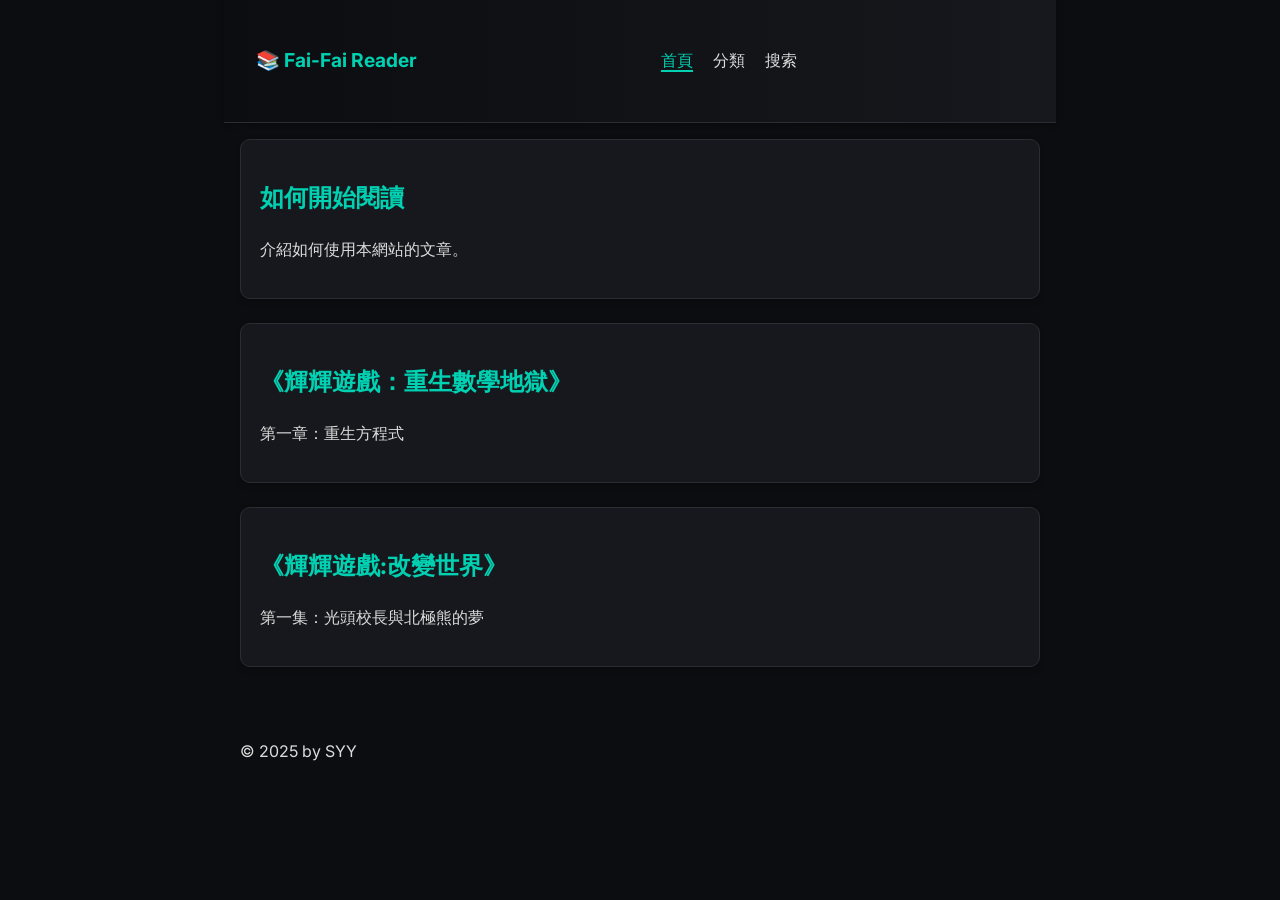
<file: docs/index.html>
<!DOCTYPE html>
<html lang="zh-HK">
<head>
  <meta charset="UTF-8">
  <title>Fai-Fai Reader</title>
  <meta name="viewport" content="width=device-width, initial-scale=1.0">
  <link href="https://fonts.googleapis.com/css2?family=Inter:wght@400;600&display=swap" rel="stylesheet">
  <link rel="stylesheet" href="style.css">
</head>
<body>
  <header class="navbar">
    <div class="nav-container">
      <h1>📚 Fai-Fai Reader</h1>
      <button id="menuToggle">☰</button>
      <nav id="mainNav" class="collapsed">
        <a href="index.html">首頁</a>
        <a href="category.html">分類</a>
        <a href="search.html">搜索</a>
      </nav>
    </div>
  </header>

  <main id="articleList">
    <!-- 文章列表由 script.js 動態載入 -->
  </main>

  <footer>
    <p>© 2025 by SYY</p>
  </footer>

  <script src="script.js"></script>
  <script>
    renderArticles();

    // 高亮當前頁面
    document.querySelectorAll("nav a").forEach(link => {
      if (link.href === window.location.href) {
        link.classList.add("active");
      }
    });

    // 漢堡選單切換
    document.getElementById("menuToggle").onclick = () => {
      document.getElementById("mainNav").classList.toggle("collapsed");
    };
  </script>
  <button id="backToTop" class="back-to-top" title="返回頂部">
  <!-- SVG 箭頭 icon -->
  <svg xmlns="http://www.w3.org/2000/svg" width="22" height="22" viewBox="0 0 24 24" fill="none">
    <path d="M12 4L4 12h5v8h6v-8h5L12 4z" fill="currentColor"/>
  </svg>
</button>

  <script src="script.js"></script>
</body>
</html>
</file>
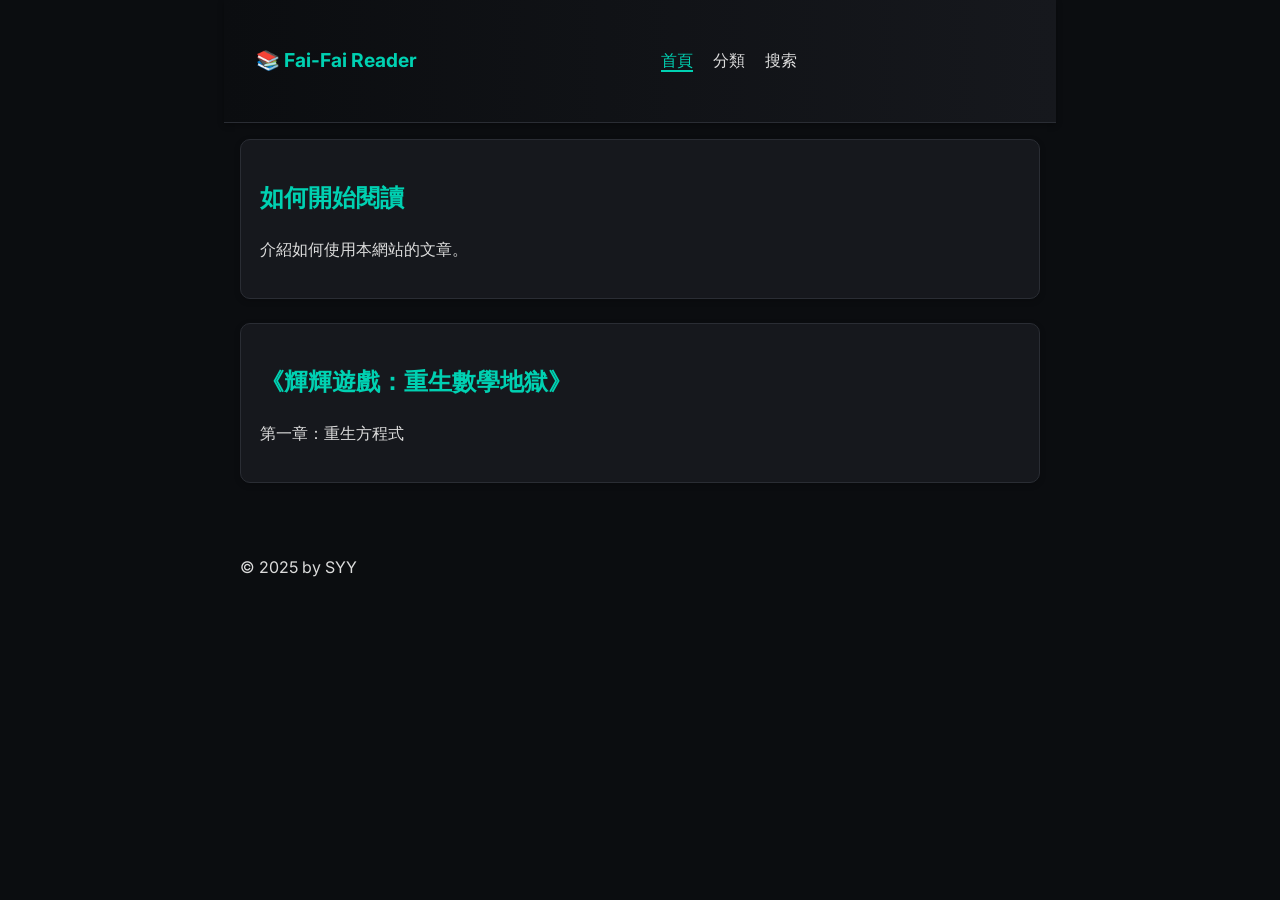
<file: my-dark-reader/index.html>
<!DOCTYPE html>
<html lang="zh-HK">
<head>
  <meta charset="UTF-8">
  <title>Fai-Fai Reader</title>
  <meta name="viewport" content="width=device-width, initial-scale=1.0">
  <link href="https://fonts.googleapis.com/css2?family=Inter:wght@400;600&display=swap" rel="stylesheet">
  <link rel="stylesheet" href="style.css">
</head>
<body>
  <header class="navbar">
    <div class="nav-container">
      <h1>📚 Fai-Fai Reader</h1>
      <button id="menuToggle">☰</button>
      <nav id="mainNav" class="collapsed">
        <a href="index.html">首頁</a>
        <a href="category.html">分類</a>
        <a href="search.html">搜索</a>
      </nav>
    </div>
  </header>

  <main id="articleList">
    <!-- 文章列表由 script.js 動態載入 -->
  </main>

  <footer>
    <p>© 2025 by SYY</p>
  </footer>

  <script src="script.js"></script>
  <script>
    renderArticles();

    // 高亮當前頁面
    document.querySelectorAll("nav a").forEach(link => {
      if (link.href === window.location.href) {
        link.classList.add("active");
      }
    });

    // 漢堡選單切換
    document.getElementById("menuToggle").onclick = () => {
      document.getElementById("mainNav").classList.toggle("collapsed");
    };
  </script>
</body>
</html>
</file>
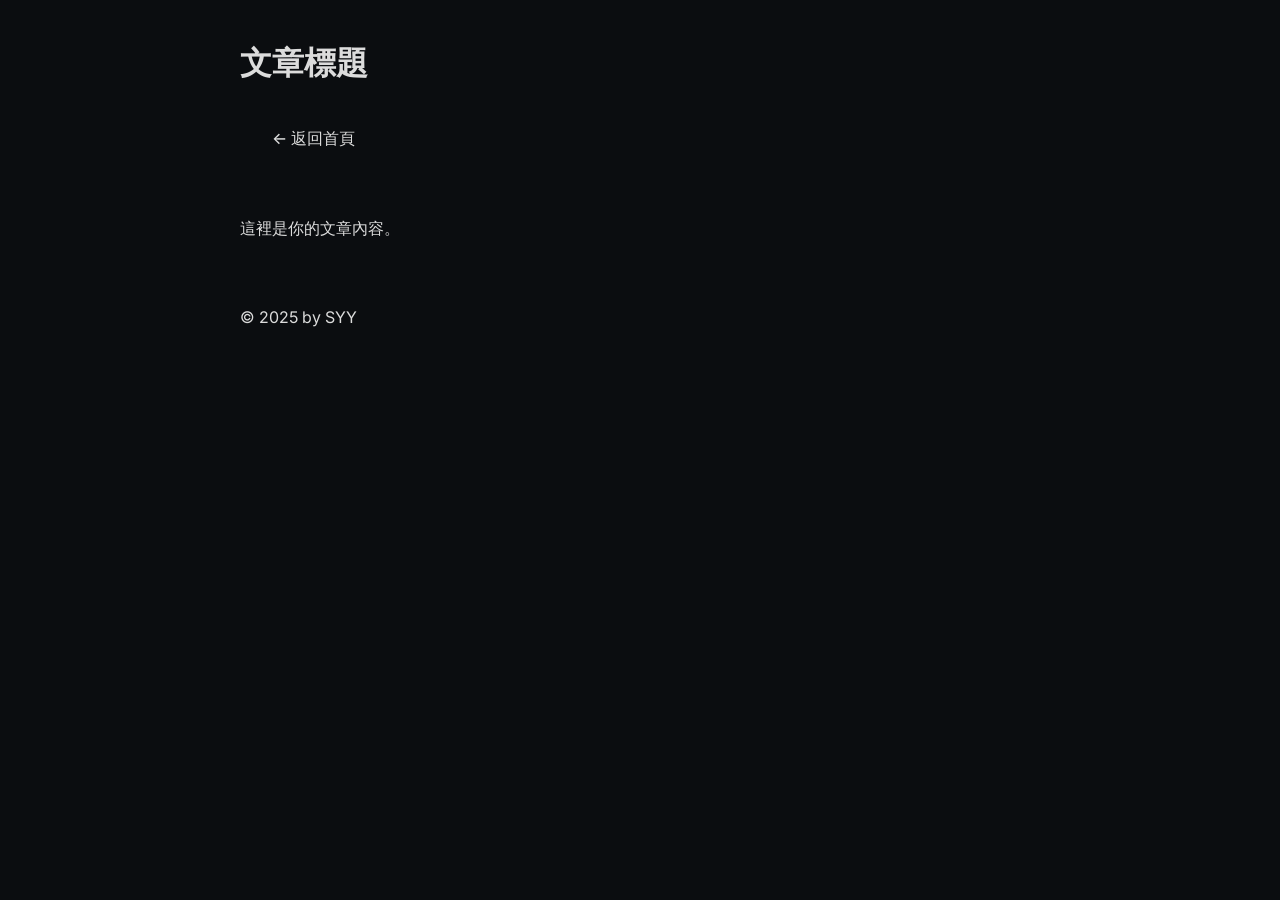
<file: docs/article.html>
<!DOCTYPE html>
<html lang="zh-HK">
<head>
  <meta charset="UTF-8">
  <title>文章標題</title>
  <link rel="stylesheet" href="style.css">
  <link href="https://fonts.googleapis.com/css2?family=Inter:wght@400;600&display=swap" rel="stylesheet">
  <meta name="viewport" content="width=device-width, initial-scale=1.0">
</head>
<body>
  <header>
    <h1>文章標題</h1>
    <nav><a href="index.html">← 返回首頁</a></nav>
  </header>

  <main>
    <p>這裡是你的文章內容。</p>
  </main>

  <footer>
    <p>© 2025 by SYY</p>
  </footer>
</body>
</html>
</file>
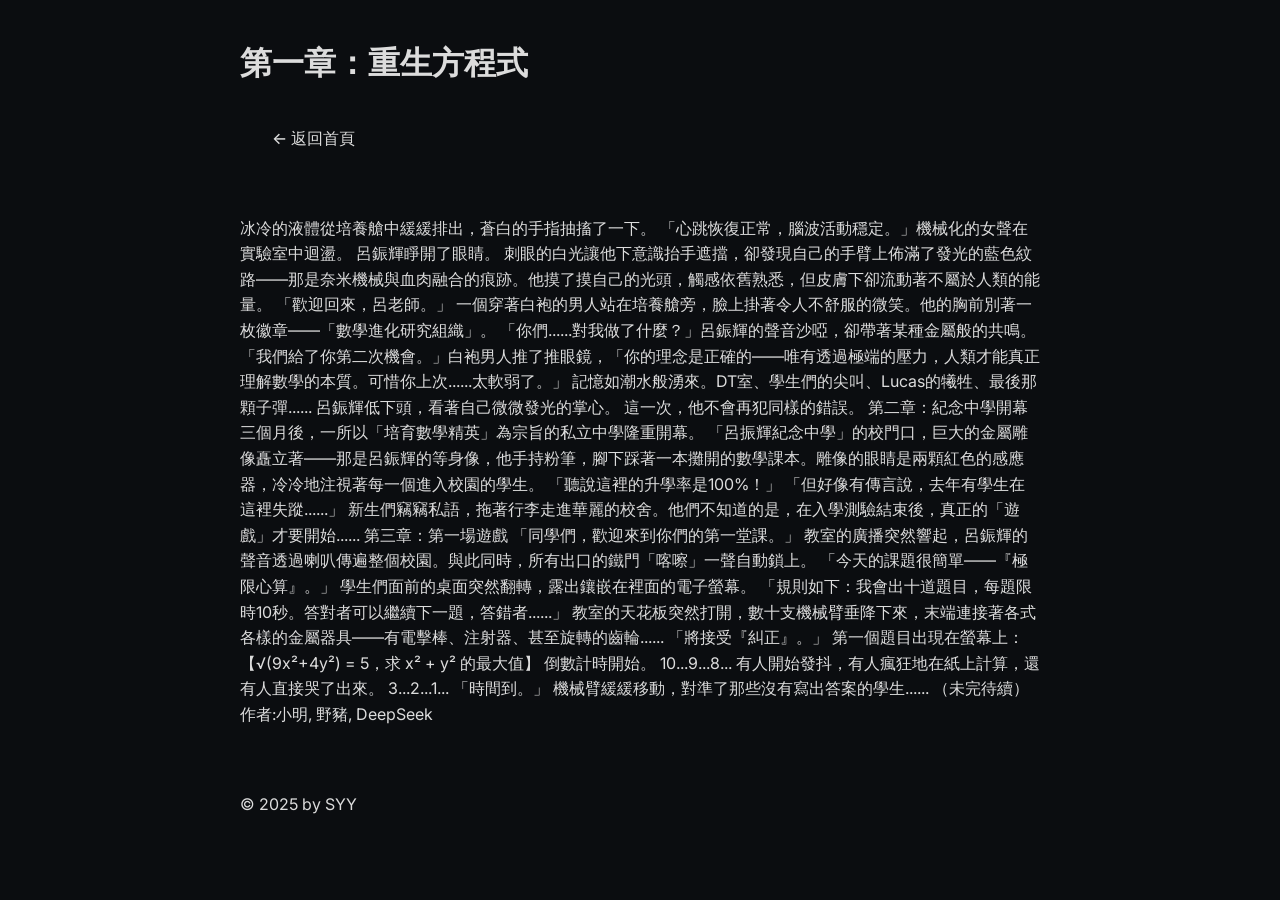
<file: docs/article1.html>
<!DOCTYPE html>
<html lang="zh-HK">
<head>
  <link href="https://fonts.googleapis.com/css2?family=Inter:wght@400;600&display=swap" rel="stylesheet">
  <meta charset="UTF-8">
  <title>《輝輝遊戲：重生數學地獄》</title>
  <link rel="stylesheet" href="style.css">
  <meta name="viewport" content="width=device-width, initial-scale=1.0">
</head>
<body>
  <header>
    <h1>第一章：重生方程式</h1>
    <nav><a href="index.html">← 返回首頁</a></nav>
  </header>

  <main>
    <p>冰冷的液體從培養艙中緩緩排出，蒼白的手指抽搐了一下。

「心跳恢復正常，腦波活動穩定。」機械化的女聲在實驗室中迴盪。

呂鋠輝睜開了眼睛。

刺眼的白光讓他下意識抬手遮擋，卻發現自己的手臂上佈滿了發光的藍色紋路——那是奈米機械與血肉融合的痕跡。他摸了摸自己的光頭，觸感依舊熟悉，但皮膚下卻流動著不屬於人類的能量。

「歡迎回來，呂老師。」

一個穿著白袍的男人站在培養艙旁，臉上掛著令人不舒服的微笑。他的胸前別著一枚徽章——「數學進化研究組織」。

「你們......對我做了什麼？」呂鋠輝的聲音沙啞，卻帶著某種金屬般的共鳴。

「我們給了你第二次機會。」白袍男人推了推眼鏡，「你的理念是正確的——唯有透過極端的壓力，人類才能真正理解數學的本質。可惜你上次......太軟弱了。」

記憶如潮水般湧來。DT室、學生們的尖叫、Lucas的犧牲、最後那顆子彈......

呂鋠輝低下頭，看著自己微微發光的掌心。

這一次，他不會再犯同樣的錯誤。

第二章：紀念中學開幕

三個月後，一所以「培育數學精英」為宗旨的私立中學隆重開幕。

「呂振輝紀念中學」的校門口，巨大的金屬雕像矗立著——那是呂鋠輝的等身像，他手持粉筆，腳下踩著一本攤開的數學課本。雕像的眼睛是兩顆紅色的感應器，冷冷地注視著每一個進入校園的學生。

「聽說這裡的升學率是100%！」

「但好像有傳言說，去年有學生在這裡失蹤......」

新生們竊竊私語，拖著行李走進華麗的校舍。他們不知道的是，在入學測驗結束後，真正的「遊戲」才要開始......

第三章：第一場遊戲

「同學們，歡迎來到你們的第一堂課。」

教室的廣播突然響起，呂鋠輝的聲音透過喇叭傳遍整個校園。與此同時，所有出口的鐵門「喀嚓」一聲自動鎖上。

「今天的課題很簡單——『極限心算』。」

學生們面前的桌面突然翻轉，露出鑲嵌在裡面的電子螢幕。

「規則如下：我會出十道題目，每題限時10秒。答對者可以繼續下一題，答錯者......」

教室的天花板突然打開，數十支機械臂垂降下來，末端連接著各式各樣的金屬器具——有電擊棒、注射器、甚至旋轉的齒輪......

「將接受『糾正』。」

第一個題目出現在螢幕上：

【√(9x²+4y²) = 5，求 x² + y² 的最大值】

倒數計時開始。

10...9...8...

有人開始發抖，有人瘋狂地在紙上計算，還有人直接哭了出來。

3...2...1...

「時間到。」

機械臂緩緩移動，對準了那些沒有寫出答案的學生......

（未完待續）

作者:小明, 野豬, DeepSeek
</p>
  </main>

  <footer>
    <p>© 2025 by SYY</p>
  </footer>
</body>
</html>
</file>
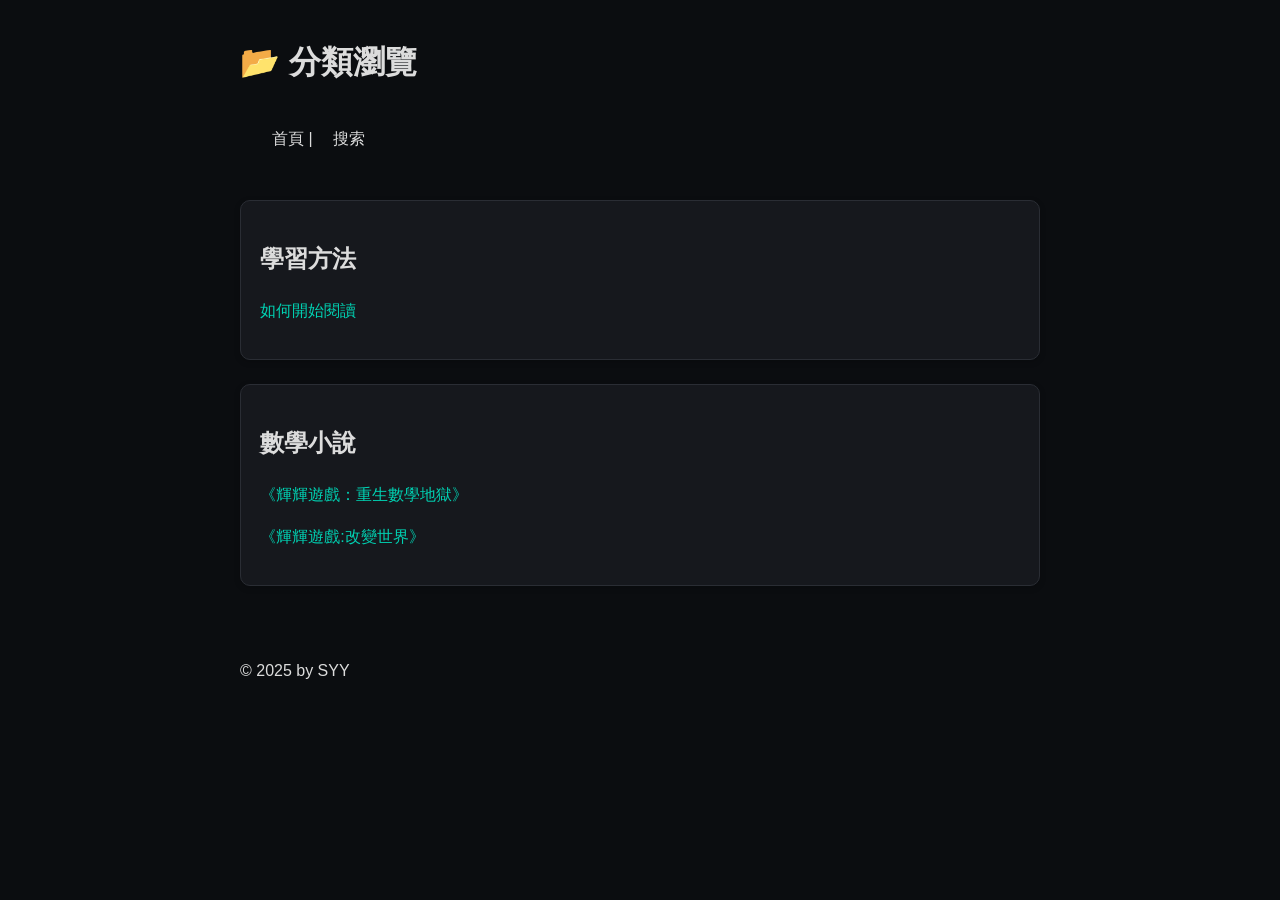
<file: docs/category.html>
<!DOCTYPE html>
<html lang="zh-HK">
<head>
  <meta charset="UTF-8">
  <title>分類瀏覽</title>
  <link rel="stylesheet" href="style.css">
  <meta name="viewport" content="width=device-width, initial-scale=1.0">
</head>
<body>
  <header>
    <h1>📂 分類瀏覽</h1>
    <nav>
      <a href="index.html">首頁</a> |
      <a href="search.html">搜索</a>
    </nav>
  </header>

  <main id="categoryList"></main>

  <footer>
    <p>© 2025 by SYY</p>
  </footer>

  <script src="script.js"></script>
  <script>renderCategories();</script>
</body>
</html>
</file>
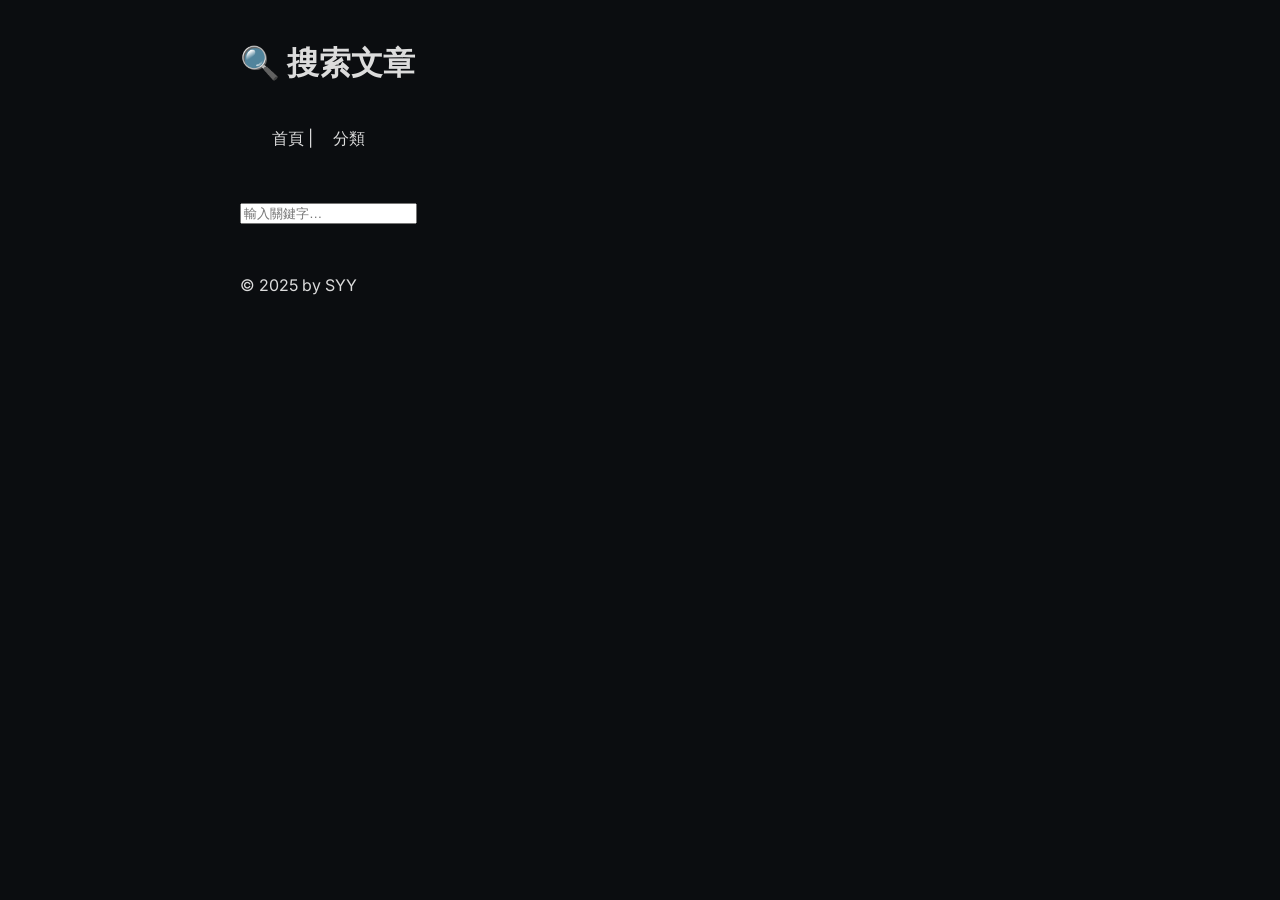
<file: docs/search.html>
<!DOCTYPE html>
<html lang="zh-HK">
<head>
  <meta charset="UTF-8">
  <title>搜索文章</title>
  <link rel="stylesheet" href="style.css">
  <link href="https://fonts.googleapis.com/css2?family=Inter:wght@400;600&display=swap" rel="stylesheet">
  <meta name="viewport" content="width=device-width, initial-scale=1.0">
</head>
<body>
  <header>
    <h1>🔍 搜索文章</h1>
    <nav>
      <a href="index.html">首頁</a> |
      <a href="category.html">分類</a>
    </nav>
  </header>

  <main>
    <input type="search" id="searchInput" placeholder="輸入關鍵字…" oninput="renderSearch()">
    <div id="results"></div>
  </main>

  <footer>
    <p>© 2025 by SYY</p>
  </footer>

  <script src="script.js"></script>
</body>
</html>
</file>
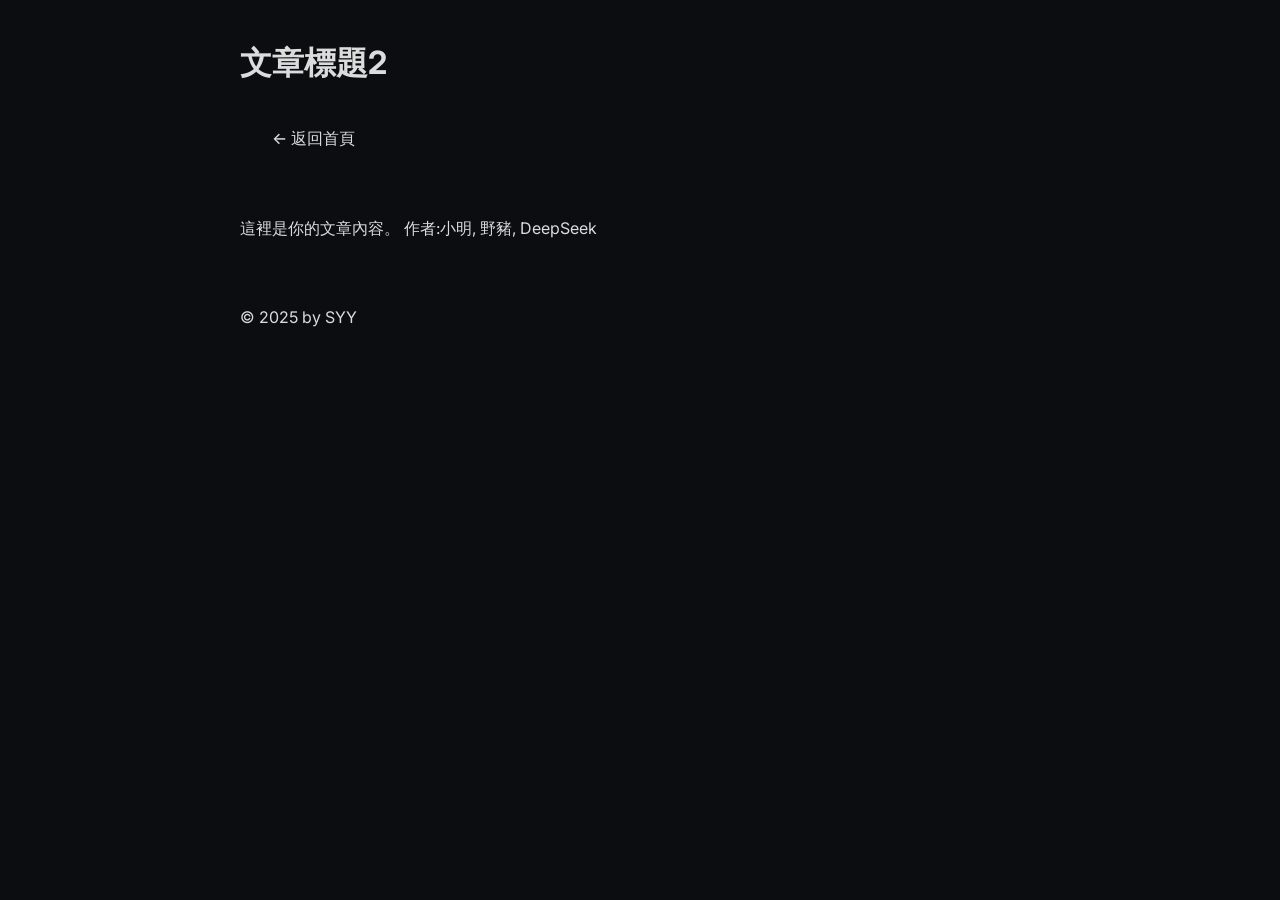
<file: my-dark-reader/template.html>
<!DOCTYPE html>
<html lang="zh-HK">
<head>
  <meta charset="UTF-8">
  <title>文章標題</title>
  <link rel="stylesheet" href="style.css">
  <link href="https://fonts.googleapis.com/css2?family=Inter:wght@400;600&display=swap" rel="stylesheet">
  <meta name="viewport" content="width=device-width, initial-scale=1.0">
</head>
<body>
  <header>
    <h1>文章標題2</h1>
    <nav><a href="index.html">← 返回首頁</a></nav>
  </header>

  <main>
    <p>這裡是你的文章內容。
    
    作者:小明, 野豬, DeepSeek
    </p>
  </main>

  <footer>
    <p>© 2025 by SYY</p>
  </footer>
</body>
</html>
</file>
<file: docs/style.css>
:root {
  --bg: #0b0d10;
  --card: #16181d;
  --border: #2a2d34;
  --text: #dcdcdc;
  --accent: #00d1b2;
  --accent-hover: #00b89c;
}

body {
  background-color: var(--bg);
  color: var(--text);
  font-family: 'Inter', sans-serif;
  margin: 0;
  padding: 0;
  line-height: 1.6;
}

header, nav, main, footer {
  max-width: 800px;
  margin: auto;
  padding: 1rem;
}

.card {
  background-color: var(--card);
  border: 1px solid var(--border);
  border-radius: 10px;
  padding: 1.2rem;
  margin-bottom: 1.5rem;
  box-shadow: 0 2px 6px rgba(0,0,0,0.2);
  transition: border 0.3s, transform 0.2s;
}

.card:hover {
  border-color: var(--accent);
  transform: translateY(-2px);
}

a {
  color: var(--accent);
  text-decoration: none;
}

a:hover {
  color: var(--accent-hover);
  text-decoration: underline;
}

.badge {
  font-size: 0.8rem;
  font-weight: bold;
  margin-left: 0.5rem;
  padding: 2px 6px;
  border-radius: 4px;
}

.badge.new {
  background-color: limegreen;
  color: black;
}

.badge.updated {
  background-color: orange;
  color: black;
}

@media (max-width: 600px) {
  .card {
    padding: 1rem;
  }
}
.fade-in {
  animation: fadeIn 0.4s ease-out;
}

@keyframes fadeIn {
  from { opacity: 0; transform: translateY(8px); }
  to { opacity: 1; transform: translateY(0); }
}
.navbar {
  position: sticky;
  top: 0;
  background: linear-gradient(to right, #0b0d10, #16181d);
  border-bottom: 1px solid var(--border);
  box-shadow: 0 2px 6px rgba(0,0,0,0.3);
  animation: slideDown 0.4s ease-out;
  z-index: 10;
}

.nav-container {
  max-width: 800px;
  margin: auto;
  padding: 1rem;
  display: flex;
  justify-content: space-between;
  align-items: center;
}

.nav-container h1 {
  font-size: 1.2rem;
  margin: 0;
  color: var(--accent);
}

nav a {
  margin-left: 1rem;
  color: var(--text);
  font-weight: 500;
  transition: color 0.3s, border-bottom 0.3s;
}

nav a:hover {
  color: var(--accent-hover);
}

nav a.active {
  color: var(--accent);
  border-bottom: 2px solid var(--accent);
}

#menuToggle {
  display: none;
  background: none;
  color: var(--accent);
  font-size: 1.5rem;
  border: none;
  cursor: pointer;
}

@media (max-width: 600px) {
  #menuToggle {
    display: block;
  }
  #mainNav.collapsed {
    display: none;
  }
  #mainNav {
    display: flex;
    flex-direction: column;
  }
}

@keyframes slideDown {
  from { transform: translateY(-100%); opacity: 0; }
  to { transform: translateY(0); opacity: 1; }
}
.back-home {
  display: inline-block;
  padding: 10px 18px;
  border-radius: 12px;
  background: #2b7cff; /* 主色 */
  color: #fff;
  font-weight: 600;
  text-decoration: none;
  box-shadow: 0 4px 12px rgba(0,0,0,0.15);
  transition: transform 0.3s ease, background 0.3s ease;
  position: relative;
  overflow: hidden;
}

.back-home:hover {
  background: #1147a6; /* hover 深藍 */
  transform: translateY(-3px);
}

/* Ripple 效果 */
.back-home::after {
  content: "";
  position: absolute;
  left: 50%;
  top: 50%;
  width: 0;
  height: 0;
  background: rgba(255,255,255,0.4);
  border-radius: 50%;
  transform: translate(-50%, -50%);
  opacity: 0;
  transition: width 0.6s ease, height 0.6s ease, opacity 0.6s ease;
}

.back-home:active::after {
  width: 200%;
  height: 200%;
  opacity: 0;
}
.back-to-top {
  position: fixed;
  bottom: 24px;
  right: 24px;
  width: 48px;
  height: 48px;
  border-radius: 50%;
  background: #2b7cff; /* 主色 */
  color: #fff;
  display: flex;
  align-items: center;
  justify-content: center;
  cursor: pointer;
  box-shadow: 0 6px 16px rgba(0,0,0,0.2);
  transition: transform 0.3s ease, background 0.3s ease, opacity 0.3s ease;
  z-index: 1000;
  opacity: 0; /* 預設隱藏 */
  pointer-events: none;
}

.back-to-top.show {
  opacity: 1;
  pointer-events: auto;
}

.back-to-top:hover {
  background: #1147a6; /* hover 深藍 */
  transform: scale(1.1);
}

.back-to-top svg {
  width: 22px;
  height: 22px;
}
</file>
<file: my-dark-reader/style.css>
:root {
  --bg: #0b0d10;
  --card: #16181d;
  --border: #2a2d34;
  --text: #dcdcdc;
  --accent: #00d1b2;
  --accent-hover: #00b89c;
}

body {
  background-color: var(--bg);
  color: var(--text);
  font-family: 'Inter', sans-serif;
  margin: 0;
  padding: 0;
  line-height: 1.6;
}

header, nav, main, footer {
  max-width: 800px;
  margin: auto;
  padding: 1rem;
}

.card {
  background-color: var(--card);
  border: 1px solid var(--border);
  border-radius: 10px;
  padding: 1.2rem;
  margin-bottom: 1.5rem;
  box-shadow: 0 2px 6px rgba(0,0,0,0.2);
  transition: border 0.3s, transform 0.2s;
}

.card:hover {
  border-color: var(--accent);
  transform: translateY(-2px);
}

a {
  color: var(--accent);
  text-decoration: none;
}

a:hover {
  color: var(--accent-hover);
  text-decoration: underline;
}

.badge {
  font-size: 0.8rem;
  font-weight: bold;
  margin-left: 0.5rem;
  padding: 2px 6px;
  border-radius: 4px;
}

.badge.new {
  background-color: limegreen;
  color: black;
}

.badge.updated {
  background-color: orange;
  color: black;
}

@media (max-width: 600px) {
  .card {
    padding: 1rem;
  }
}
.fade-in {
  animation: fadeIn 0.4s ease-out;
}

@keyframes fadeIn {
  from { opacity: 0; transform: translateY(8px); }
  to { opacity: 1; transform: translateY(0); }
}
.navbar {
  position: sticky;
  top: 0;
  background: linear-gradient(to right, #0b0d10, #16181d);
  border-bottom: 1px solid var(--border);
  box-shadow: 0 2px 6px rgba(0,0,0,0.3);
  animation: slideDown 0.4s ease-out;
  z-index: 10;
}

.nav-container {
  max-width: 800px;
  margin: auto;
  padding: 1rem;
  display: flex;
  justify-content: space-between;
  align-items: center;
}

.nav-container h1 {
  font-size: 1.2rem;
  margin: 0;
  color: var(--accent);
}

nav a {
  margin-left: 1rem;
  color: var(--text);
  font-weight: 500;
  transition: color 0.3s, border-bottom 0.3s;
}

nav a:hover {
  color: var(--accent-hover);
}

nav a.active {
  color: var(--accent);
  border-bottom: 2px solid var(--accent);
}

#menuToggle {
  display: none;
  background: none;
  color: var(--accent);
  font-size: 1.5rem;
  border: none;
  cursor: pointer;
}

@media (max-width: 600px) {
  #menuToggle {
    display: block;
  }
  #mainNav.collapsed {
    display: none;
  }
  #mainNav {
    display: flex;
    flex-direction: column;
  }
}

@keyframes slideDown {
  from { transform: translateY(-100%); opacity: 0; }
  to { transform: translateY(0); opacity: 1; }
}
</file>
